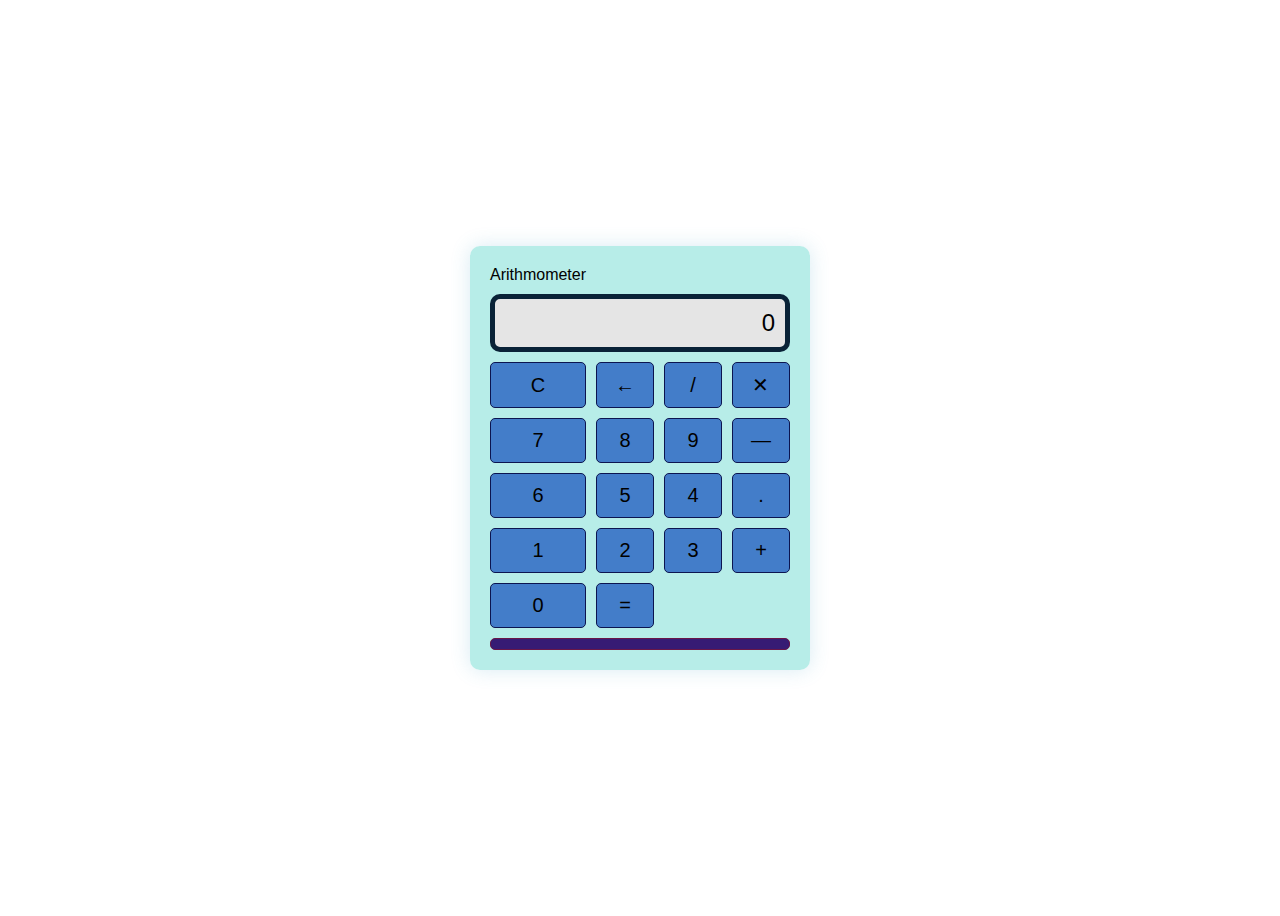
<file: calculator/index.html>
<!DOCTYPE html>
<html lang="en">
  <head>
    <meta charset="UTF-8" />
    <meta name="viewport" content="width=device-width, initial-scale=1.0" />
    <link rel="stylesheet" href="styles.css" />
    <title>Basic Calculator</title>
  </head>
  <body>
    <div class="calculator">
      <div class="boxer" id="boxer">Arithmometer</div>
      <div class="display" id="display">0</div>
      <button class="btn" id="clear">C</button>
      <button class="btn" id="backspace">←</button>
      <button class="btn" id="divide">/</button>
      <button class="btn" id="multiply">✕</button>
      <button class="btn" id="7">7</button>
      <button class="btn" id="8">8</button>
      <button class="btn" id="9">9</button>
      <button class="btn" id="subtract">—</button>
      <button class="btn" id="6">6</button>
      <button class="btn" id="5">5</button>
      <button class="btn" id="4">4</button>
      <button class="btn" id="decimal">.</button>
      <button class="btn" id="1">1</button>
      <button class="btn" id="2">2</button>
      <button class="btn" id="3">3</button>
      <button class="btn" id="add">+</button>
      <button class="btn" id="0">0</button>
      <button class="btn" id="equals">=</button>

      <div class="display2" id="display2">
       
      </div>
    </div>
    <script src="script.js"></script>
  </body>
</html>
</file>
<file: calculator/styles.css>
body {
    display: flex;
    justify-content: center;
    align-items: center;
    height: 100vh;
    margin: 10;
    background: url('https://img.freepik.com/premium-photo/colorful-handdrawn-calculators-geometric-shapes-pattern_184076-12517.jpg?w=740') no-repeat center center fixed;
    background-size: cover;
    font-family: Arial, sans-serif;
  }
  
  .calculator {
    display: grid;
    grid-template-columns: repeat(4, 1fr);
    grid-gap: 10px;
    max-width: 300px;
    padding: 20px;
    background-color: rgba(175, 235, 230, 0.9);
    border-radius: 10px;
    box-shadow: 0 0 20px rgba(60, 156, 194, 0.2);
  }
  
  .display {
    grid-column: 1 / -1;
    text-align: right;
    padding: 10px;
    font-size: 24px;
    background-color: #e5e5e5;
    border: 5px solid #092237;
    border-radius: 10px;
  }
  
  .display2 {
    grid-column: 1 / -1;
    text-align: left;
    padding: 5px;
    font-size: 15px;
    background-color: #361b74;
    border: 1px solid #691647;
    border-radius: 5px;
  }
  
  .btn {
    padding: 10px;
    font-size: 20px;
    font-family: Impact, Haettenschweiler, 'Arial Narrow Bold', sans-serif;
    text-align: center;
    background-color: #437dc9;
    border: 1px solid #0c1550;
    border-radius: 5px;
    cursor: pointer;
    transition: background-color 0.3s;
  }
  
  .btn:hover {
    background-color: #edf05b;
  }
  
  .about {
    text-align: center;
  }
</file>
